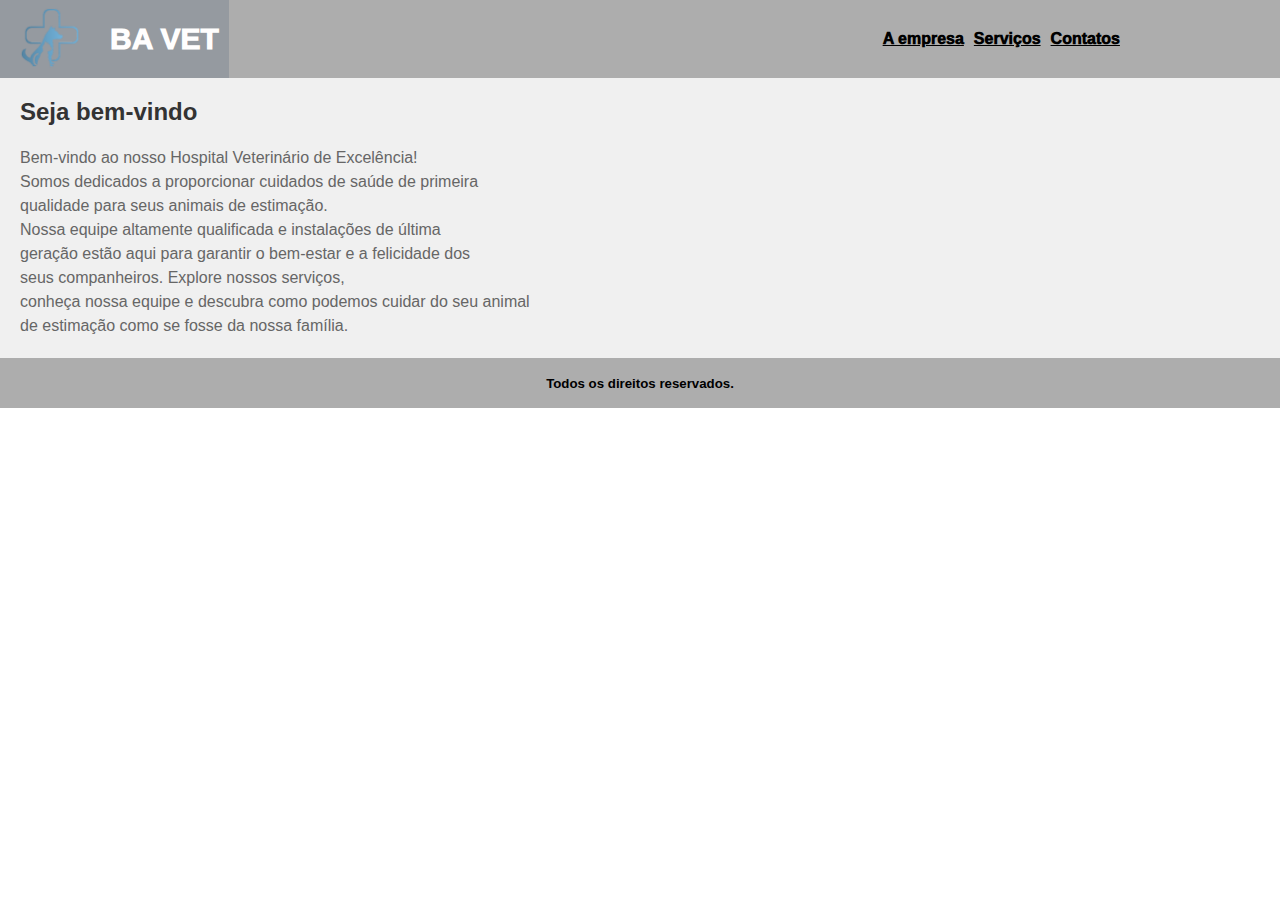
<file: TRABALHO 00/paginas/index.html>
<html>
    <head>
        <link rel="stylesheet" href="../style/index.css">
        <title>Página inicial</title>
    </head>
    <body>
        <div class="menu">
            <div class="logo">
                <img src="../imagens/logo_tipo.png" alt="logo_animais" id="logo_img">
                <a href="./index.html"><h1 id="logo">BA VET</h1></a>
            </div>
            <div class="menu_dir">
                <nav>
                <ul>
                    <li class="menu_sele"><a href="./empresa.html">A empresa</a></li>
                    <li class="menu_sele"><a href="./servicos.html">Serviços</a></li>
                    <li class="menu_sele"><a href="./contatos.html">Contatos</a></li>
                </ul>
            </nav>
            </div>
        </div>
        <div class="conteudo">
            <h2>Seja bem-vindo</h2>
            <div class="intro">   
                <p>
                    Bem-vindo ao nosso Hospital Veterinário de Excelência!<br> 
                    Somos dedicados a proporcionar cuidados de saúde de primeira<br> 
                    qualidade para seus animais de estimação.<br>
                    Nossa equipe altamente qualificada e instalações de última <br>
                    geração estão aqui para garantir o bem-estar e a felicidade dos<br>
                    seus companheiros. Explore nossos serviços,<br>
                    conheça nossa equipe e descubra como podemos cuidar do seu animal<br> 
                    de estimação como se fosse da nossa família.
                </p>
            </div>
        </div>
        <div class="rodape">
            <!-- seçao de rodapé -->
            <h5><strong>Todos os direitos reservados.</strong></h5>
        </div>
    </body>
</html>
</file>
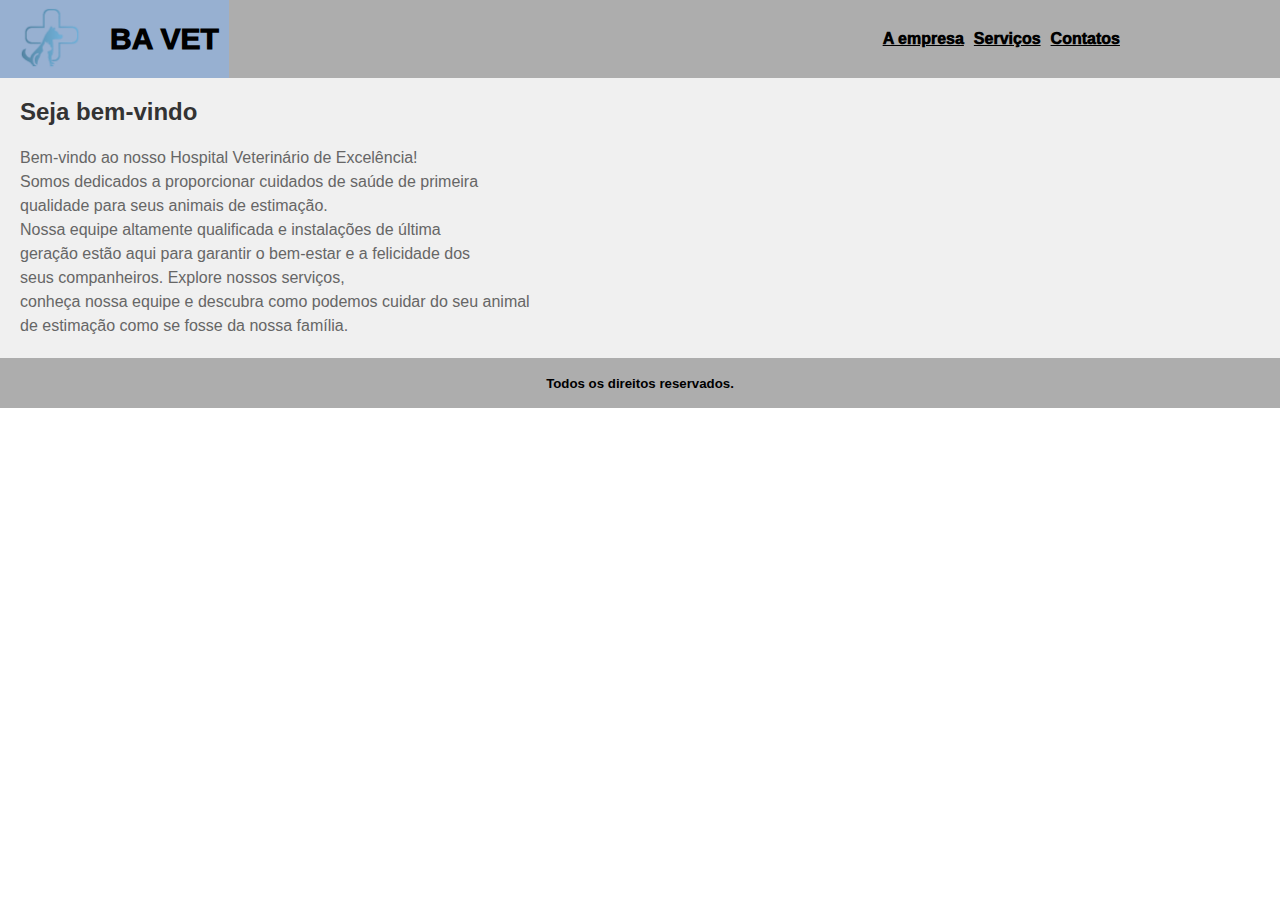
<file: TRABALHO 1,origin/paginas/index.html>
<html>
    <head>
        <link rel="stylesheet" href="../style/index.css">
        <title>Página inicial</title>
    </head>
    <body>
        <div class="menu">
            <div class="logo">
                <img src="../imagens/logo_tipo.png" alt="logo_animais" id="logo_img">
                <a href="./index.html"><h1 id="logo">BA VET</h1></a>
            </div>
            <div class="menu_dir">
                <ul>
                    <li class="menu_sele"><a href="./empresa.html">A empresa</a></li>
                    <li class="menu_sele"><a href="./servicos.html">Serviços</a></li>
                    <li class="menu_sele"><a href="./contatos.html">Contatos</a></li>
                </ul>
            </div>
        </div>
        <div class="conteudo">
            <h2>Seja bem-vindo</h2>
            <div class="intro">   
                <p>
                    Bem-vindo ao nosso Hospital Veterinário de Excelência!<br> 
                    Somos dedicados a proporcionar cuidados de saúde de primeira<br> 
                    qualidade para seus animais de estimação.<br>
                    Nossa equipe altamente qualificada e instalações de última <br>
                    geração estão aqui para garantir o bem-estar e a felicidade dos<br>
                    seus companheiros. Explore nossos serviços,<br>
                    conheça nossa equipe e descubra como podemos cuidar do seu animal<br> 
                    de estimação como se fosse da nossa família.
                </p>
            </div>
        </div>
        <div class="rodape">
            <!-- seçao de rodapé -->
            <h5><strong>Todos os direitos reservados.</strong></h5>
        </div>
    </body>
</html>
</file>
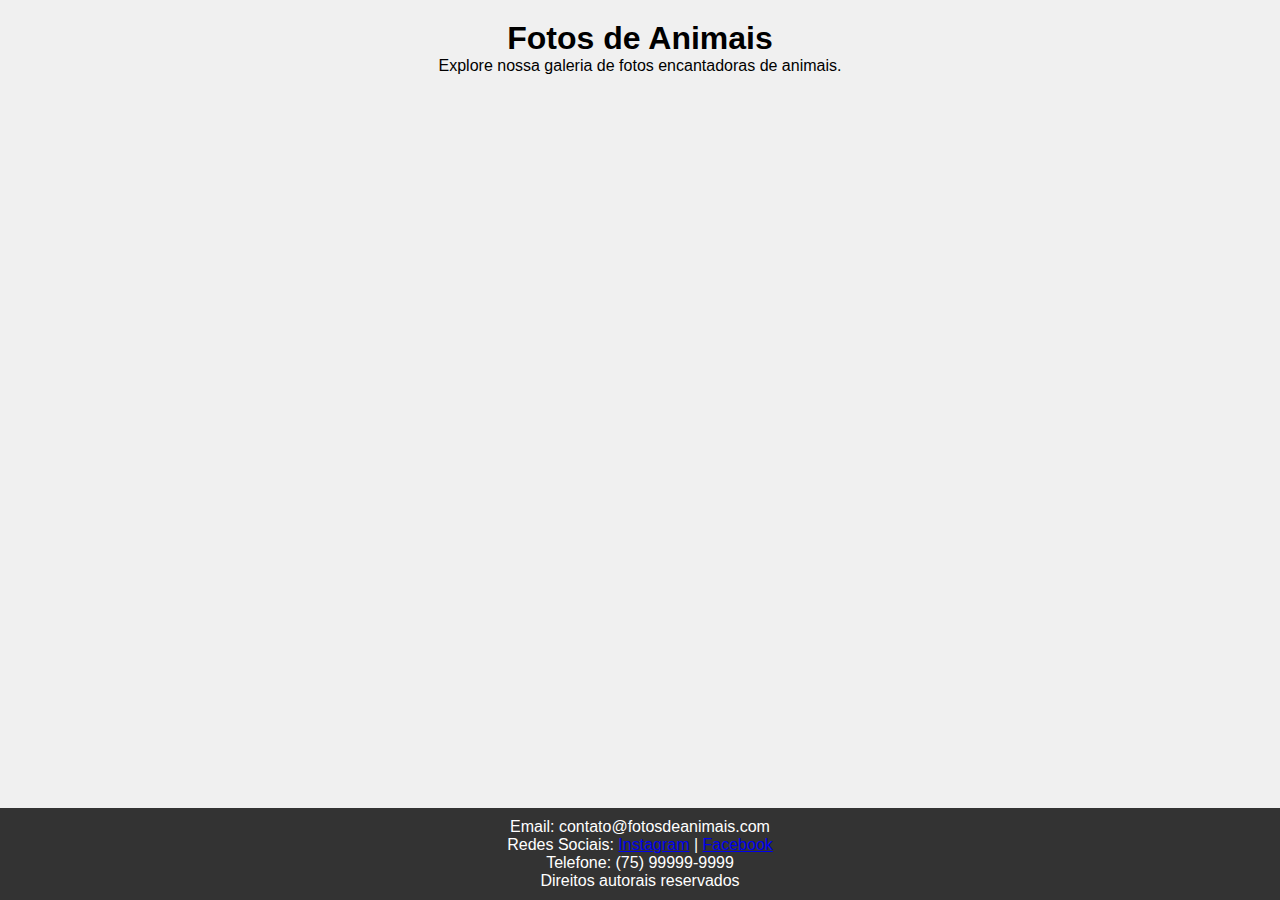
<file: TRABALHO 00/paginas/contatos1.html>
<!DOCTYPE html>
<html lang="pt-BR">

<head>
    <meta charset="UTF-8">
    <meta name="viewport" content="width=device-width, initial-scale=1.0">
    <title>Fotos de Animais</title>
    <style>
        * {
            margin: 0;
            padding: 0;
            box-sizing: border-box;
            font-family: 'Arial', sans-serif;
        }

        body {
            background-color: #f0f0f0;
            margin: 0;
            padding: 0;
        }

        .content {
            padding: 20px;
            text-align: center;
        }

        img {
            max-width: 100%;
            height: auto;
        }

        footer {
            background-color: #333;
            color: #fff;
            padding: 10px;
            text-align: center;
            position: fixed;
            bottom: 0;
            width: 100%;
        }
    </style>
</head>

<body>
    <div class="content">
        <h1>Fotos de Animais</h1>
        <p>Explore nossa galeria de fotos encantadoras de animais.</p>
        <!-- Adicione aqui o conteúdo da sua página de fotos de animais -->
    </div>

    <footer>
        <p>Email: contato@fotosdeanimais.com</p>
        <p>Redes Sociais: <a href="https://instagram.com" target="_blank">Instagram</a> | <a href="https://facebook.com" target="_blank">Facebook</a></p>
        <p>Telefone: (75) 99999-9999</p>
        <p>Direitos autorais reservados</p>
    </footer>
</body>

</html>
</file>
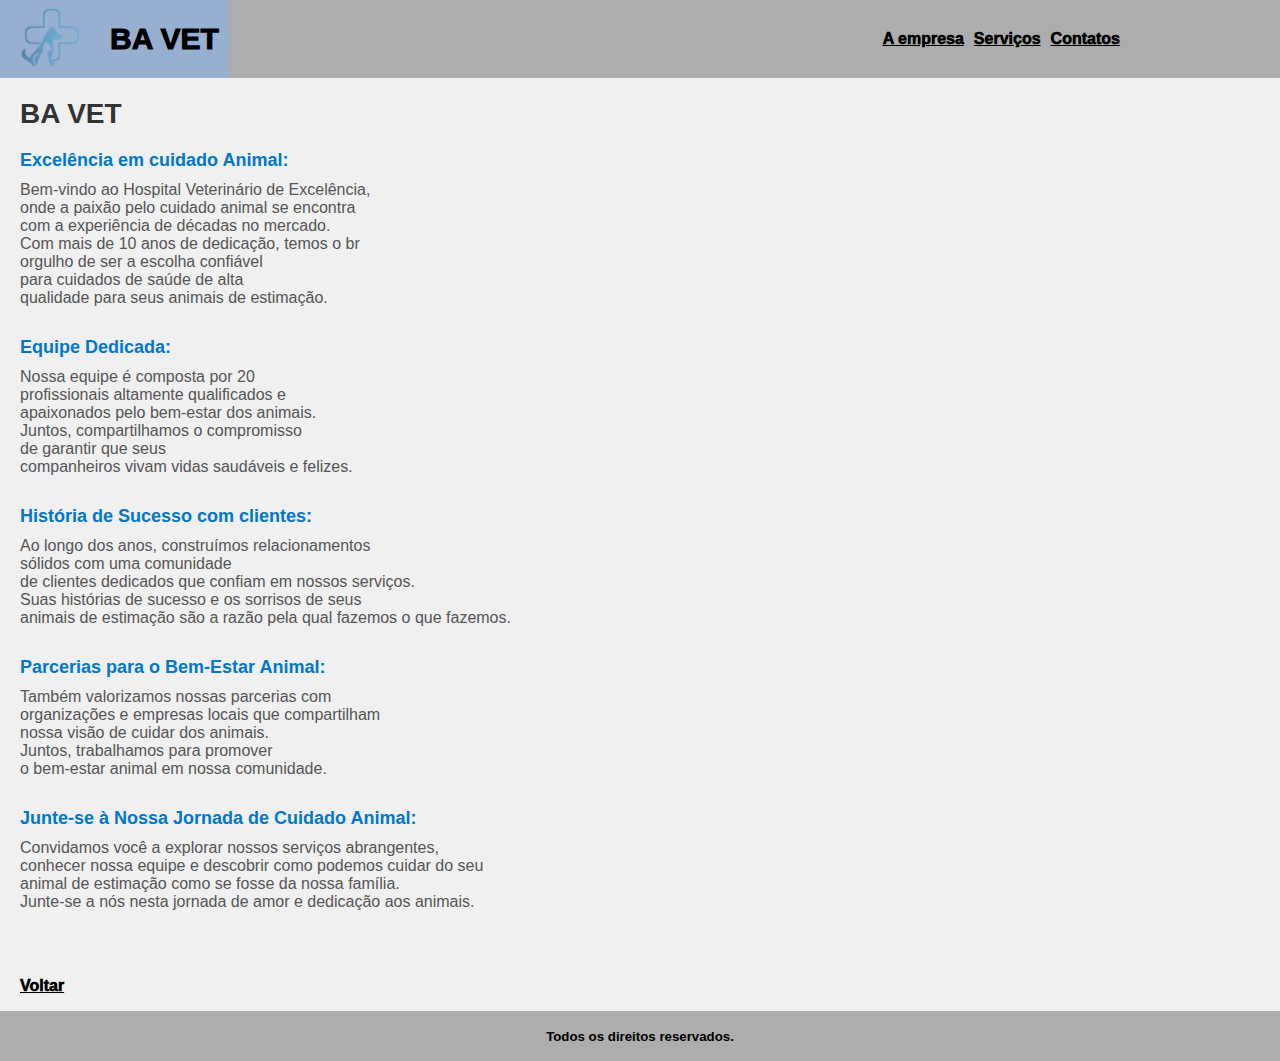
<file: TRABALHO 00/paginas/empresa.html>
<html>
    <head>
        <link rel="stylesheet" href="../style/empresa.css">
        <title>BA VET</title>
    </head>
    <body>
        <div class="menu">
            <div class="logo">
                <img src="../imagens/logo_tipo.png" alt="logo_animais" id="logo_img">
                <a href="./index.html"><h1 id="logo">BA VET</h1></a>
            </div>
            <div class="menu_dir">
                <ul>
                    <li class="menu_sele"><a href="./empresa.html">A empresa</a></li>
                    <li class="menu_sele"><a href="./servicos.html">Serviços</a></li>
                    <li class="menu_sele"><a href="./contatos.html">Contatos</a></li>
                </ul>
            </div>
        </div>
        <div class="conteudo">
            <!-- conteudo detalhado da empresa -->
            <h2>BA VET</h2>
            <div class="conteudo-p1">
                <h4>Excelência em cuidado Animal:</h4>
                <p>
                    Bem-vindo ao Hospital Veterinário de Excelência,<br> 
                    onde a paixão pelo cuidado animal se encontra <br>
                    com a experiência de décadas no mercado.<br> 
                    Com mais de 10 anos de dedicação, temos o br <br>
                    orgulho de ser a escolha confiável <br>
                    para cuidados de saúde de alta <br>
                    qualidade para seus animais de estimação.
                </p>
            </div>    
            <div class="conteudo-p2">
                <h4>Equipe Dedicada:</h4>
                <p>
                    Nossa equipe é composta por 20<br> 
                    profissionais altamente qualificados e <br>
                    apaixonados pelo bem-estar dos animais.<br> 
                    Juntos, compartilhamos o compromisso <br>
                    de garantir que seus <br>
                    companheiros vivam vidas saudáveis e felizes.
                </p>
            </div>
            <div class="conteudo-p3">
                <h4>História de Sucesso com clientes:</h4>
                <p>
                    Ao longo dos anos, construímos relacionamentos <br>
                    sólidos com uma comunidade <br>
                    de clientes dedicados que confiam em nossos serviços.<br> 
                    Suas histórias de sucesso e os sorrisos de seus <br>
                    animais de estimação são a razão pela qual fazemos o que fazemos.
                </p>
            </div>
            <div class="conteudo-p4">
                <h4>Parcerias para o Bem-Estar Animal:</h4>
                <p>
                    Também valorizamos nossas parcerias com <br>
                    organizações e empresas locais que compartilham <br>
                    nossa visão de cuidar dos animais.<br>
                    Juntos, trabalhamos para promover <br>
                    o bem-estar animal em nossa comunidade.
                </p>
            </div>
            <div class="conteudo-p5">
                <h4>Junte-se à Nossa Jornada de Cuidado Animal:</h4>
                <p>
                    Convidamos você a explorar nossos serviços abrangentes, <br>
                    conhecer nossa equipe e descobrir como podemos cuidar do seu<br>
                    animal de estimação como se fosse da nossa família. <br>
                    Junte-se a nós nesta jornada de amor e dedicação aos animais.
                </p>
            </div>
        </div>
        <div class="voltar_ini">
            <!-- link para voltar a página inicial -->
            <a id="link_home" href="./index.html"><p>Voltar</p></a>
        </div>
        <div class="rodape">
            <!-- seçao de rodapé -->
            <h5><strong>Todos os direitos reservados.</strong></h5>
        </div>
    </body>
</html>
</file>
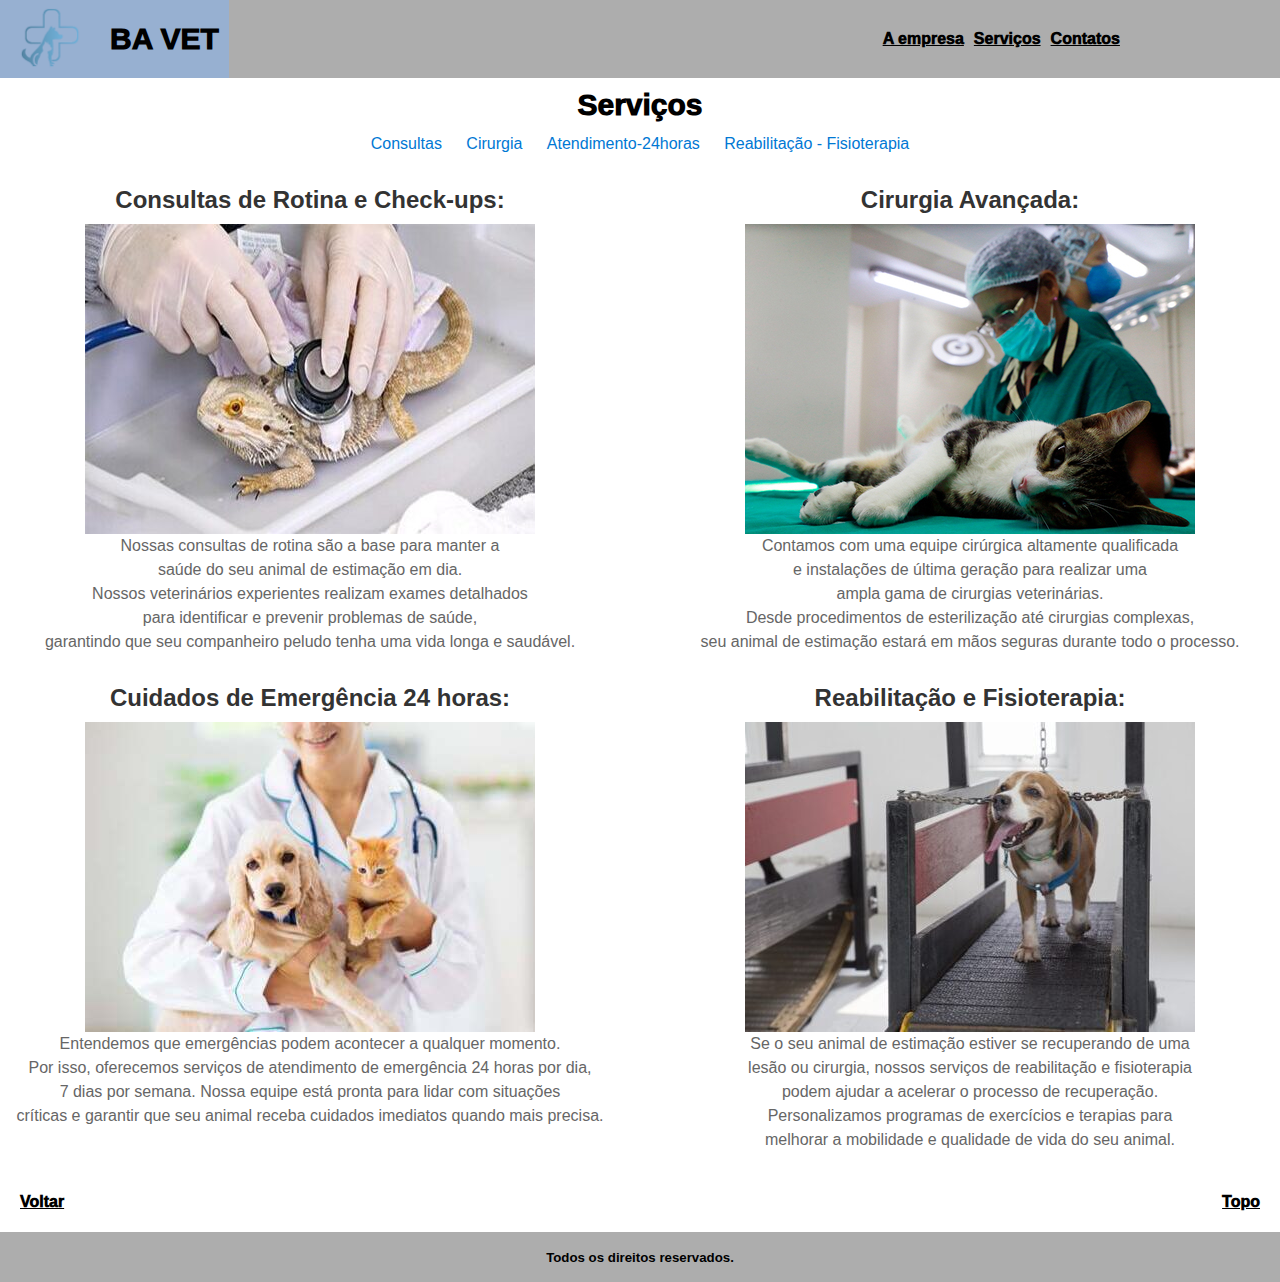
<file: TRABALHO 00/paginas/servicos.html>
<html>
<head>
    <link rel="stylesheet" href="../style/servicos.css">
    <title>Serviços</title>
</head>
    <body>
        <div class="menu">
            <div class="logo">
                <img src="../imagens/logo_tipo.png" alt="logo_animais" id="logo_img">
                <a href="./index.html"><h1 id="logo">BA VET</h1></a>
            </div>
            <a name="servicos"></a>
            <div class="menu_dir">
                <ul>
                    <li class="menu_sele"><a href="./empresa.html">A empresa</a></li>
                    <li class="menu_sele"><a href="./servicos.html">Serviços</a></li>
                    <li class="menu_sele"><a href="./contatos.html">Contatos</a></li>
                </ul>
            </div>
        </div>
        <div class="conteudo">
            <div class="conteudo-ancoras">
                <h2>Serviços</h2>
                <p>
                    <a href="./servicos.html#consultas">Consultas</a>
                    <a href="./servicos.html#cirurgia">Cirurgia</a>
                    <a href="./servicos.html#24_horas">Atendimento-24horas</a>
                    <a href="./servicos.html#reb_fisio">Reabilitação - Fisioterapia</a>
                </p>
            </div>            
            <!-- Conteúdo dos serviços da empresa -->
            <div class="conteudo-paragrafos">
                <div class="conteudo-p1">
                    <a name="consultas"></a>
                    <h4><strong>Consultas de Rotina e Check-ups:</strong></h4>
                    <img src="../imagens/exame-clinico-de-repteis.jpg" alt="camaleão em consulta">
                    <p>
                        Nossas consultas de rotina são a base para manter a<br> 
                        saúde do seu animal de estimação em dia.<br> 
                        Nossos veterinários experientes realizam exames detalhados<br> 
                        para identificar e prevenir problemas de saúde,<br>
                        garantindo que seu companheiro peludo tenha uma vida longa e saudável.
                    </p>
                </div>
                <div class="conteudo-p2">
                    <a name="cirurgia"></a>
                    <h4><strong>Cirurgia Avançada:</strong></h4>
                    <img src="../imagens/cirurgia-avançada.jpg" alt="cachorro em reabilitação">
                    <p>
                        Contamos com uma equipe cirúrgica altamente qualificada<br> 
                        e instalações de última geração para realizar uma <br>
                        ampla gama de cirurgias veterinárias. <br>
                        Desde procedimentos de esterilização até cirurgias complexas, <br>
                        seu animal de estimação estará em mãos seguras durante todo o processo.
                    </p>
                </div>
                <div class="conteudo-p3">
                    <a name="24_horas"></a>
                        <h4><strong>Cuidados de Emergência 24 horas:</strong></h4>
                        <img src="../imagens/cuidado-24-horas.jpg" alt="mulher segurando cachorro e gato">
                        <p>
                            Entendemos que emergências podem acontecer a qualquer momento.<br> 
                            Por isso, oferecemos serviços de atendimento de emergência 24 horas por dia, <br>
                            7 dias por semana. Nossa equipe está pronta para lidar com situações <br>
                            críticas e garantir que seu animal receba cuidados imediatos quando mais precisa.
                        </p>
                    </a>
                </div>
                <div class="conteudo-p4">
                    <a name="reb_fisio"></a>
                    <h4><strong>Reabilitação e Fisioterapia:</strong></h4>
                    <img src="../imagens/fisioterapia-para-animais-1170x808.jpeg" alt="cachorro em preparação para cirurgia">
                    <p>
                        Se o seu animal de estimação estiver se recuperando de uma <br>
                        lesão ou cirurgia, nossos serviços de reabilitação e fisioterapia <br>
                        podem ajudar a acelerar o processo de recuperação. <br>
                        Personalizamos programas de exercícios e terapias para <br>
                        melhorar a mobilidade e qualidade de vida do seu animal.
                    </p>
                </div>
            </div>
        </div>
        <div class="voltar">
            <!-- link para voltar a página inicial -->
            <a id="link_home" href="./index.html"><p>Voltar</p></a>
            <a id="link_servicos" href="./servicos.html#servicos"><p>Topo</p></a>
        </div>
        <div class="rodape">
            <!-- seçao de rodapé -->
            <h5><strong>Todos os direitos reservados.</strong></h5>
        </div>
    </body>
</html>
</file>
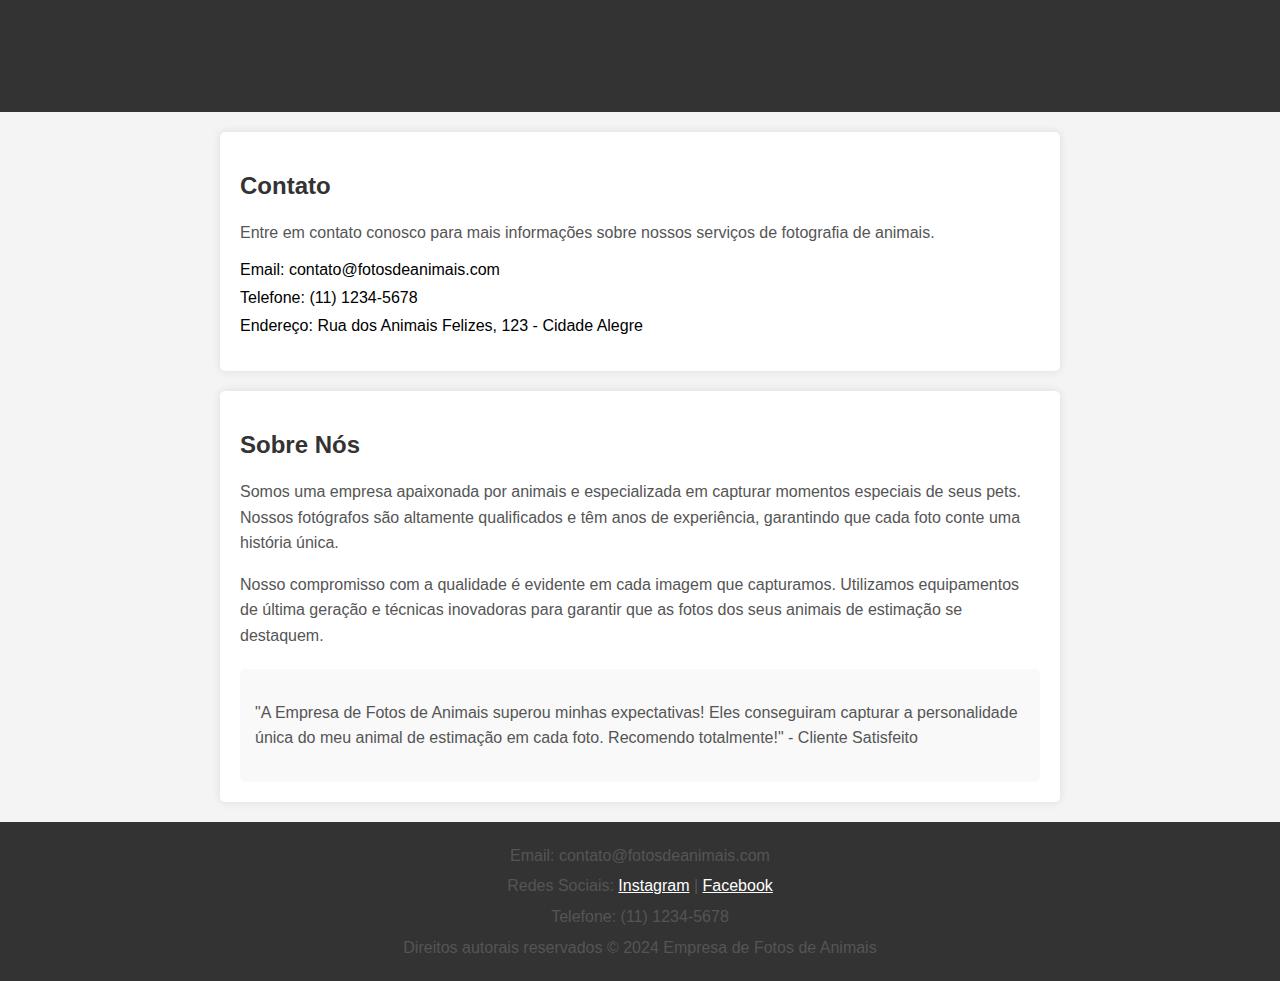
<file: TRABALHO 00/paginas/Sobre.html>
<!DOCTYPE html>
<html lang="en">
<head>
    <meta charset="UTF-8">
    <meta name="viewport" content="width=device-width, initial-scale=1.0">
    <title>Contato - Empresa de Fotos de Animais</title>
    <style>
        /* Estilos CSS aqui */

        body {
            font-family: Arial, sans-serif;
            margin: 0;
            padding: 0;
            background-color: #f4f4f4;
        }

        header {
            background-color: #333;
            color: #fff;
            padding: 1em;
            text-align: center;
        }

        section {
            max-width: 800px;
            margin: 20px auto;
            padding: 20px;
            background-color: #fff;
            box-shadow: 0 0 10px rgba(0, 0, 0, 0.1);
            border-radius: 5px;
        }

        h1, h2 {
            color: #333;
        }

        p {
            line-height: 1.6;
            color: #555;
        }

        ul {
            list-style: none;
            padding: 0;
        }

        li {
            margin-bottom: 10px;
        }

        .testimonial {
            background-color: #f9f9f9;
            padding: 15px;
            border-radius: 5px;
            margin-top: 20px;
        }

        footer {
            background-color: #333;
            color: #fff;
            text-align: center;
            padding: 1em 0;
        }

        footer p {
            margin: 5px 0;
        }

        footer a {
            color: #fff;
        }
    </style>
</head>
<body>

    <header>
        <h1>Empresa de Fotos de Animais</h1>
    </header>

    <section>
        <h2>Contato</h2>
        <p>Entre em contato conosco para mais informações sobre nossos serviços de fotografia de animais.</p>

        <ul>
            <li>Email: contato@fotosdeanimais.com</li>
            <li>Telefone: (11) 1234-5678</li>
            <li>Endereço: Rua dos Animais Felizes, 123 - Cidade Alegre</li>
        </ul>
    </section>

    <section>
        <h2>Sobre Nós</h2>
        <p>Somos uma empresa apaixonada por animais e especializada em capturar momentos especiais de seus pets. Nossos fotógrafos são altamente qualificados e têm anos de experiência, garantindo que cada foto conte uma história única.</p>

        <p>Nosso compromisso com a qualidade é evidente em cada imagem que capturamos. Utilizamos equipamentos de última geração e técnicas inovadoras para garantir que as fotos dos seus animais de estimação se destaquem.</p>

        <div class="testimonial">
            <p>"A Empresa de Fotos de Animais superou minhas expectativas! Eles conseguiram capturar a personalidade única do meu animal de estimação em cada foto. Recomendo totalmente!" - Cliente Satisfeito</p>
        </div>
    </section>

    <footer>
        <p>Email: contato@fotosdeanimais.com</p>
        <p>Redes Sociais: <a href="https://instagram.com" target="_blank">Instagram</a> | <a href="https://facebook.com" target="_blank">Facebook</a></p>
        <p>Telefone: (11) 1234-5678</p>
        <p>Direitos autorais reservados &copy; 2024 Empresa de Fotos de Animais</p>
    </footer>

</body>
</html>
</file>
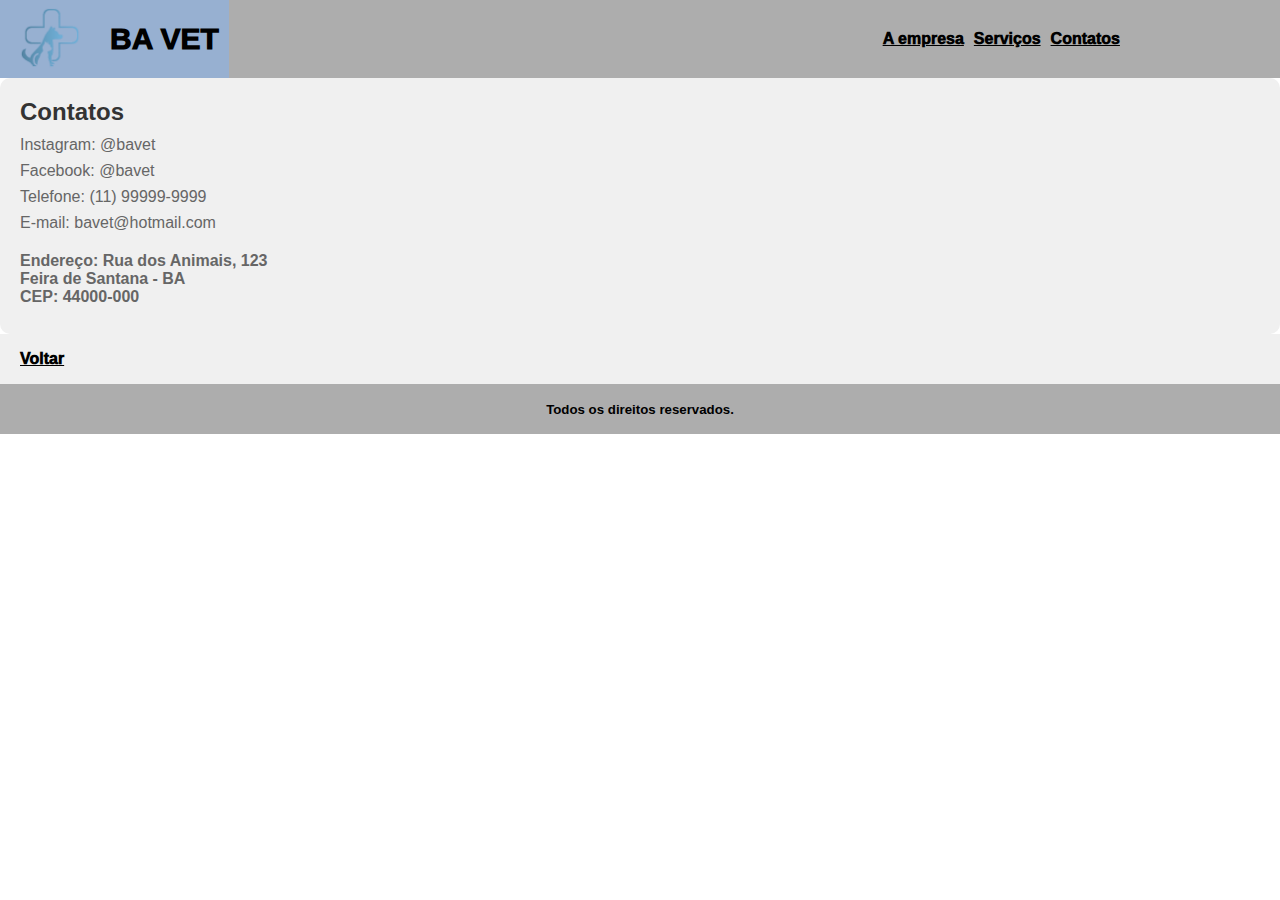
<file: TRABALHO 1,origin/paginas/contatos.html>
<html>
    <head>
        <link rel="stylesheet" href="../style/contatos.css">
        <title>Contatos</title>
    </head>
    <body>
        <div class="menu">
            <div class="logo">
                <img src="../imagens/logo_tipo.png" alt="logo_animais" id="logo_img">
                <a href="./index.html"><h1 id="logo">BA VET</h1></a>
            </div>
            <div class="menu_dir">
                <ul>
                    <li class="menu_sele"><a href="./empresa.html">A empresa</a></li>
                    <li class="menu_sele"><a href="./servicos.html">Serviços</a></li>
                    <li class="menu_sele"><a href="./contatos.html">Contatos</a></li>
                </ul>
            </div>
        </div>
        <div class="info-contatos">
            <!-- contatos da empresa -->
            <h2>Contatos</h2>
            <ul>
                <li id="instagram">
                    Instagram: @bavet
                </li>
                <li id="facebook">
                    Facebook: @bavet
                </li>
                <li id="telefone">
                    Telefone: (11) 99999-9999
                </li>
                <li id="email">
                    E-mail: bavet@hotmail.com
                </li>
                <li id="endereco">
                    Endereço: Rua dos Animais, 123 <br>
                    Feira de Santana - BA <br>
                    CEP: 44000-000
                </li>
            </ul>
        </div>
        <div class="voltar_ini">
            <!-- link para voltar a página inicial -->
            <a id="link_home" href="./index.html"><p>Voltar</p></a>
        </div>
        <div class="rodape">
            <!-- seçao de rodapé -->
            <h5><strong>Todos os direitos reservados.</strong></h5>
        </div>
    </body>
</html>
</file>
<file: TRABALHO 00/style/index.css>
*{
    margin: 0;
    padding: 0;
    box-sizing: border-box;
    font-family: 'open sans', sans-serif;
}

.logo{
    background-color: #76818f70;
    display: inline-flex;
}

#logo_img{
    width: 100px;
    height: auto; 
    display: block; 
    margin: 0 auto;
}

.menu h1{
    font-size: 30px;
    font-weight: 1000;
    color: #fffefe;
    padding: 10px;
    margin: 0;
    float: left;
    align-self: center;
}

.body{
    background-color: #c66868;
    margin: 0;
    padding: 0;
}

.menu{
    background-color: #44444470;
    display: inline-flex;
    text-decoration: none;
    width: 100%;
}

.menu ul{
    display: flex;
}

.menu a:hover{
   
    color: blue;
}

.menu a{
    font-weight: 1000;
    color: #000000;
    display: inline-flex;
}

.menu_dir{
    justify-content: flex-end;
    width: 70%;
    display: inline-flex;
    align-self: center;
    float: right;
}

.menu_sele{
    align-self: center;
    padding: 5;
    list-style-type: none;
    margin: 0;
}

.conteudo{
    background-color: #f0f0f0;
    padding: 20px;
}

.conteudo h2 {
    font-size: 24px; 
    color: #333; 
    margin-bottom: 20px;
}

.conteudo p {
    font-size: 16px; 
    color: #666;
    line-height: 1.5; 
    text-align: left;
}

.rodape{
    background-color: #44444470;
    display: inline-flex;
    text-decoration: none;
    width: 100%;
    justify-content: center;
    align-items: center;
    height: 50px;
    bottom: 0;
    left: 0;
}
</file>
<file: TRABALHO 1,origin/style/index.css>
*{
    margin: 0;
    padding: 0;
    box-sizing: border-box;
    font-family: 'open sans', sans-serif;
}

.logo{
    background-color: #7cb5ff70;
    display: inline-flex;
}

#logo_img{
    width: 100px;
    height: auto; 
    display: block; 
    margin: 0 auto;
}

.menu h1{
    font-size: 30px;
    font-weight: 1000;
    color: #000000;
    padding: 10px;
    margin: 0;
    float: left;
    align-self: center;
}

.body{
    background-color: #f0f0f0;
    margin: 0;
    padding: 0;
}

.menu{
    background-color: #44444470;
    display: inline-flex;
    text-decoration: none;
    width: 100%;
}

.menu ul{
    display: flex;
}

.menu a:hover{
    text-decoration: none;
}

.menu a{
    font-weight: 1000;
    color: #000000;
    display: inline-flex;
}

.menu_dir{
    justify-content: flex-end;
    width: 70%;
    display: inline-flex;
    align-self: center;
    float: right;
}

.menu_sele{
    align-self: center;
    padding: 5;
    list-style-type: none;
    margin: 0;
}

.conteudo{
    background-color: #f0f0f0;
    padding: 20px;
}

.conteudo h2 {
    font-size: 24px; 
    color: #333; 
    margin-bottom: 20px;
}

.conteudo p {
    font-size: 16px; 
    color: #666;
    line-height: 1.5; 
    text-align: left;
}

.rodape{
    background-color: #44444470;
    display: inline-flex;
    text-decoration: none;
    width: 100%;
    justify-content: center;
    align-items: center;
    height: 50px;
    bottom: 0;
    left: 0;
}
</file>
<file: TRABALHO 00/style/empresa.css>
*{
    margin: 0;
    padding: 0;
    box-sizing: border-box;
    font-family: 'open sans', sans-serif;
}

.logo{
    background-color: #7cb5ff70;
    display: inline-flex;
}

#logo_img{
    width: 100px;
    height: auto; 
    display: block; 
    margin: 0 auto;
}

.menu h1{
    font-size: 30px;
    font-weight: 1000;
    color: #000000;
    padding: 10px;
    margin: 0;
    float: left;
    align-self: center;
}

.body{
    background-color: #f0f0f0;
    margin: 0;
    padding: 0;
}

.menu{
    background-color: #44444470;
    display: inline-flex;
    text-decoration: none;
    width: 100%;
}

.menu ul{
    display: flex;
}

.menu a:hover{
    
    color: blue;
}

.menu a{
    font-weight: 1000;
    color: #000000;
    display: inline-flex;
}

.menu_dir{
    justify-content: flex-end;
    width: 70%;
    display: inline-flex;
    align-self: center;
    float: right;
}

.menu_sele{
    align-self: center;
    padding: 5;
    list-style-type: none;
    margin: 0;
}

.conteudo {
    background-color: #f0f0f0; 
    padding: 20px; 
}

.conteudo h2 {
    font-size: 28px; 
    color: #333; 
    margin-bottom: 20px; 
}

.conteudo h4 {
    font-size: 18px; 
    color: #0077cc; 
    margin-bottom: 10px; 
}

.conteudo p {
    font-size: 16px;
    color: #555; 
    margin-bottom: 15px; 
}

.conteudo-p1,
.conteudo-p2,
.conteudo-p3,
.conteudo-p4,
.conteudo-p5 {
    margin-bottom: 30px;
}

.voltar_ini{
    background-color: #f0f0f0;
    display: inline-flex;
    width: 100%;
    align-items: left;
    height: 50px;
    bottom: 0;
    left: 0;
}

#link_home{
    color: #000000;
    font-weight: 1000;
    padding-top: 10px;
    padding-bottom: 10px;
    margin-left: 20px;
    align-self: center;
    float: left;
}

#link_home:hover{
    text-decoration: none;
    color: #0077cc;;
}

.rodape{
    background-color: #44444470;
    display: inline-flex;
    text-decoration: none;
    width: 100%;
    justify-content: center;
    align-items: center;
    height: 50px;
    bottom: 0;
    left: 0;
}
</file>
<file: TRABALHO 00/style/servicos.css>
*{
    margin: 0;
    padding: 0;
    box-sizing: border-box;
    font-family: 'open sans', sans-serif;
}

.logo{
    background-color: #7cb5ff70;
    display: inline-flex;
}

#logo_img{
    width: 100px;
    height: auto; 
    display: block; 
    margin: 0 auto;
}

.menu h1{
    font-size: 30px;
    font-weight: 1000;
    color: #000000;
    padding: 10px;
    margin: 0;
    float: left;
    align-self: center;
}

.body{
    background-color: #f0f0f0;
    margin: 0;
    padding: 0;
}

.menu{
    background-color: #44444470;
    display: inline-flex;
    text-decoration: none;
    width: 100%;
}

.menu ul{
    display: flex;
}

.menu a:hover{
    color: blue;
}

.menu a{
    font-weight: 1000;
    color: #000000;
    display: inline-flex;
}

.menu_dir{
    justify-content: flex-end;
    width: 70%;
    display: inline-flex;
    align-self: center;
    float: right;
}

.menu_sele{
    align-self: center;
    padding: 5;
    list-style-type: none;
    margin: 0;
}

.conteudo-ancoras {
    text-align: center;
    margin-bottom: 30px;
}

.conteudo-ancoras a {
    text-decoration: none;
    color: #0078d4;
    margin: 0 10px;
}

.conteudo-paragrafos {
    display: flex;
    flex-wrap: wrap;
    justify-content: space-between;
}

.conteudo-p1,
.conteudo-p2,
.conteudo-p3,
.conteudo-p4 {
    width: calc(50% - 20px); 
    margin-bottom: 30px;
    display: flex;
    flex-direction: column;
    align-items: center; 
    text-align: center;
}

h4 {
    text-align: center;
    font-size: 24px;
    color: #333; 
}

img {
    max-width: 100%;
    height: auto;
    display: block;
    margin-top: 10px;
}

.conteudo h2{
    font-size: 30px;
    font-weight: 1000;
    color: #000000;
    padding: 10px;
    margin: 0;
    align-self: center;
    text-align: center;
    display: inline-flex;
    justify-content: center;
    align-items: center;
}

.conteudo p {
    font-size: 16px;
    line-height: 1.5;
    color: #666;
}

a[name]{
    display: block;
    position: relative;
    top: -80px;
    visibility: hidden;
}

.conteudo-ancoras a:hover{
    text-decoration: none;
    color: #333;
}

.voltar{
    display: inline-flex;
    width: 100%;
    align-items: center;
    height: 50px;
    bottom: 0;
    left: 0;
    justify-content: space-between;
}

#link_home, #link_servicos{
    color: #000000;
    font-weight: 1000;
    padding-bottom: 10px;
    margin-left: 20px;
    margin-right: 20px;
    align-self: center;
}

#link_home:hover, #link_servicos:hover{
    text-decoration: none;
    color: #0077cc;
}

.rodape{
    background-color: #44444470;
    display: inline-flex;
    text-decoration: none;
    width: 100%;
    justify-content: center;
    align-items: center;
    height: 50px;
    bottom: 0;
    left: 0;
}
</file>
<file: TRABALHO 1,origin/style/contatos.css>
*{
    margin: 0;
    padding: 0;
    box-sizing: border-box;
    font-family: 'open sans', sans-serif;
}

.logo{
    background-color: #7cb5ff70;
    display: inline-flex;
}

#logo_img{
    width: 100px;
    height: auto; 
    display: block; 
    margin: 0 auto;
}

.menu h1{
    font-size: 30px;
    font-weight: 1000;
    color: #000000;
    padding: 10px;
    margin: 0;
    float: left;
    align-self: center;
}

.body{
    background-color: #f0f0f0;
    margin: 0;
    padding: 0;
}

.menu{
    background-color: #44444470;
    display: inline-flex;
    text-decoration: none;
    width: 100%;
}

.menu ul{
    display: flex;
}

.menu a:hover{
    text-decoration: none;
}

.menu a{
    font-weight: 1000;
    color: #000000;
    display: inline-flex;
}

.menu_dir{
    justify-content: flex-end;
    width: 70%;
    display: inline-flex;
    align-self: center;
    float: right;
}

.menu_sele{
    align-self: center;
    padding: 5;
    list-style-type: none;
    margin: 0;
}

.info-contatos {
    background-color: #f0f0f0; 
    padding: 20px; 
    border-radius: 10px; 
}

.info-contatos h2 {
    font-size: 24px; 
    color: #333; 
    margin-bottom: 10px;
}

.info-contatos ul {
    list-style-type: none; 
    padding-left: 0; 
}

#email, #telefone, #endereco, #instagram, #facebook {
    font-size: 16px; 
    color: #666; 
    margin-bottom: 8px; 
}

#endereco{
    margin-top: 20px; 
    font-weight: bold; 
}

#endereco br {
    display: none; 
}

#endereco br {
    display: inline; 
}

.voltar_ini{
    background-color: #f0f0f0;
    display: inline-flex;
    width: 100%;
    align-items: left;
    height: 50px;
    bottom: 0;
    left: 0;
}

#link_home{
    color: #000000;
    font-weight: 1000;
    padding-top: 10px;
    padding-bottom: 10px;
    margin-left: 20px;
    align-self: center;
    float: left;
}

#link_home:hover{
    text-decoration: none;
    color: #0077cc;;
}

.rodape{
    background-color: #44444470;
    display: inline-flex;
    text-decoration: none;
    width: 100%;
    justify-content: center;
    align-items: center;
    height: 50px;
    bottom: 0;
    left: 0;
}
</file>
